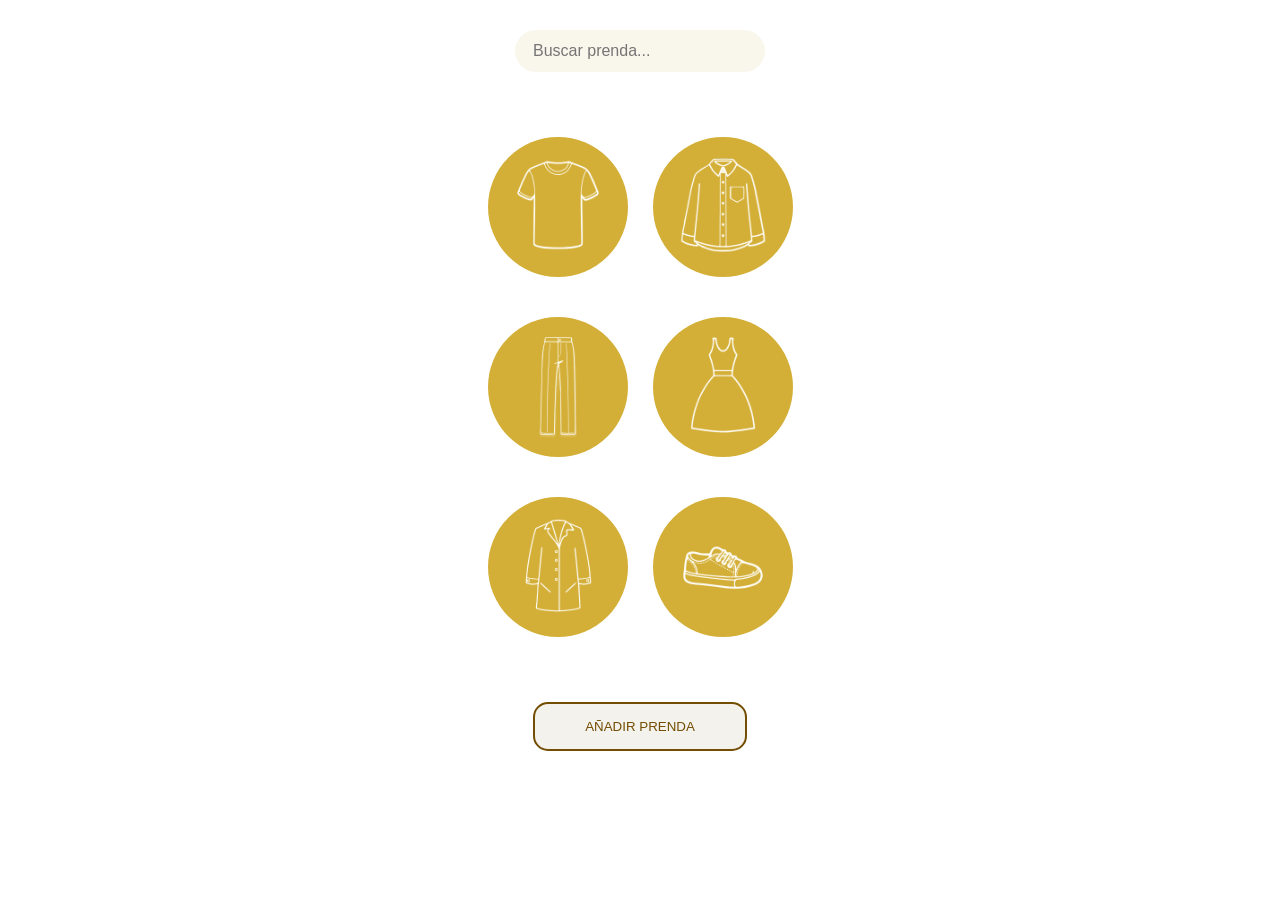
<file: index.html>
<!DOCTYPE html>
<html>
<head>
    <link href="https://fonts.googleapis.com/css2?family=Poppins:wght@400;500;600&display=swap" rel="stylesheet">
    <meta name="viewport" content="width=device-width, initial-scale=1.0">
    <title>Mi Armario</title>
    <link rel="stylesheet" href="estilos.css">
    <link rel="manifest" href="manifest.json">
</head>

<body>
    <div class="buscador">
        <input type="text" id="busqueda" placeholder="Buscar prenda...">
    </div>
    
    <div id="resultados-busqueda"></div>

    <div class="categorias">

    <div class="categoria">
        <a href="prendas.html?categoria=camiseta">
            <img src="imagenes/camisetas copia.png" alt="Camisetas">
        </a>
    </div>

    <div class="categoria">
        <a href="prendas.html?categoria=camisa">
            <img src="imagenes/camisas copia.png" alt="Camisas">
        </a>
    </div>

    <div class="categoria">
        <a href="prendas.html?categoria=pantalon">
            <img src="imagenes/pantalones copia.png" alt="Pantalones">
        </a>
    </div>

    <div class="categoria">
        <a href="prendas.html?categoria=vestido">
            <img src="imagenes/vestidos copia.png" alt="Vestidos">
        </a>
    </div>

    <div class="categoria">
        <a href="prendas.html?categoria=chaqueta">
            <img src="imagenes/chaquetas copia.png" alt="Chaquetas">
        </a>
    </div>
    
    <div class="categoria">
        <a href="prendas.html?categoria=zapato">
            <img src="imagenes/zapatos copia.png" alt="Zapatos">
        </a>
    </div>

  </div>

    <a href="anadir-prenda.html" class="enlace-anadir">
        <button id="boton-anadir">AÑADIR PRENDA</button>
    </a>
    <script src="script.js"></script>

</body>
</html>
</file>
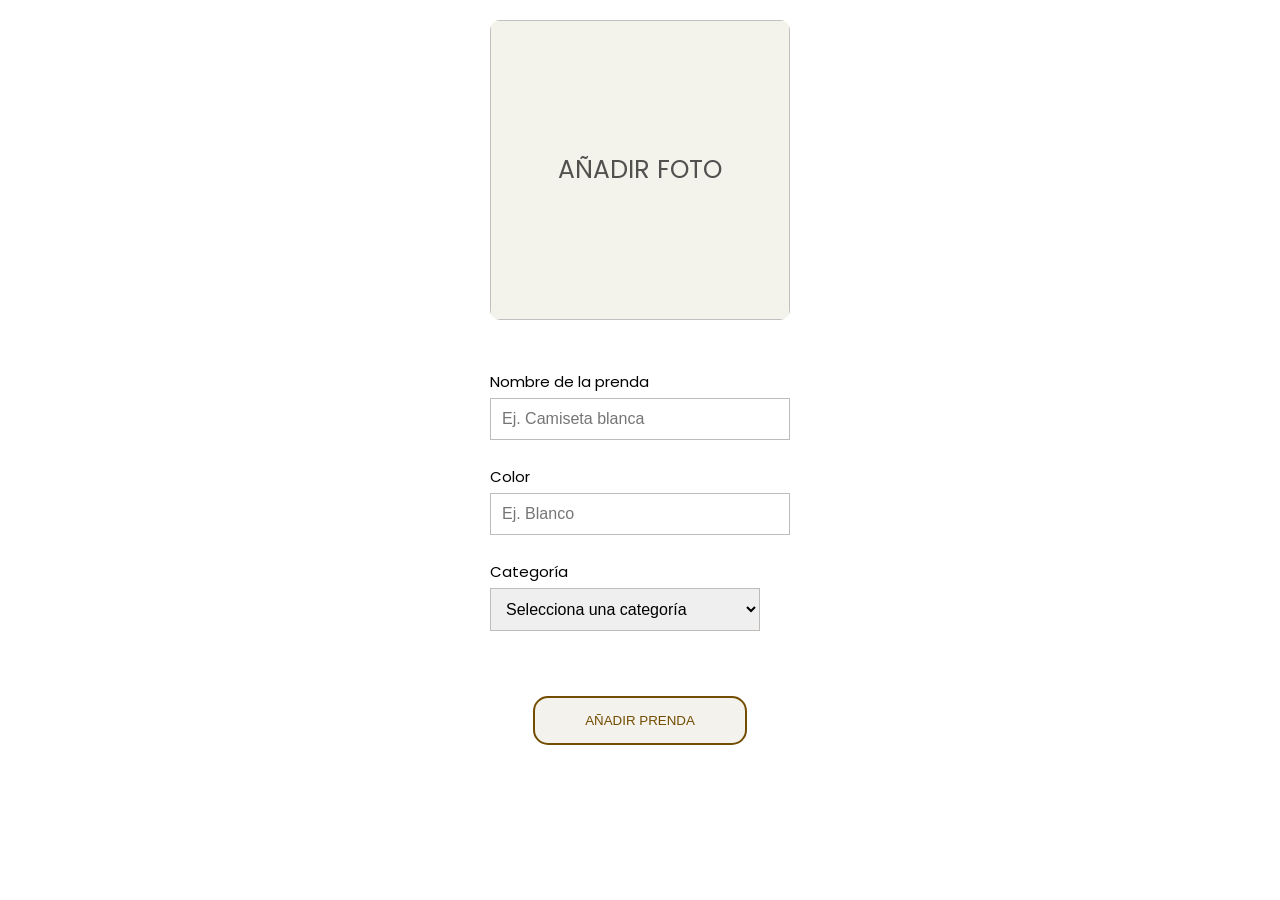
<file: anadir-prenda.html>
<!DOCTYPE html>
<html>
<head>
    <meta name="viewport" content="width=device-width, initial-scale=1.0">
    <link href="https://fonts.googleapis.com/css2?family=Poppins:wght@400;500;600&display=swap" rel="stylesheet">
    <title>Añadir prenda</title>
    <link rel="stylesheet" href="estilos.css">
</head>


<body class="pantalla-anadir">
<div class="foto-prenda">
    <div class="ventana-foto">
        <img id="imagen-previa">
    </div>

    <label for="foto">AÑADIR FOTO</label>
    <input type="file" id="foto">
    
</div>


<div class="campo">
    <label for="nombre">Nombre de la prenda</label>
    <input type="text" id="nombre" placeholder="Ej. Camiseta blanca">
</div>
<div class="campo">
    <label for="color">Color</label>
    <input type="text" id="color" placeholder="Ej. Blanco">
</div>

<div class="campo">
    <label for="categoria">Categoría</label>
    <select id="categoria">
    <option value="">Selecciona una categoría</option>
    <option value="camiseta">Camisetas</option>
    <option value="camisa">Camisas</option>
    <option value="pantalon">Pantalones</option>
    <option value="vestido">Vestidos</option>
    <option value="chaqueta">Chaquetas</option>
    <option value="zapato">Zapatos</option>
    </select>
</div>

<button>AÑADIR PRENDA</button>
<div id="lista-prendas"></div>


<script src="script.js"></script>
</body>
</html>
</file>
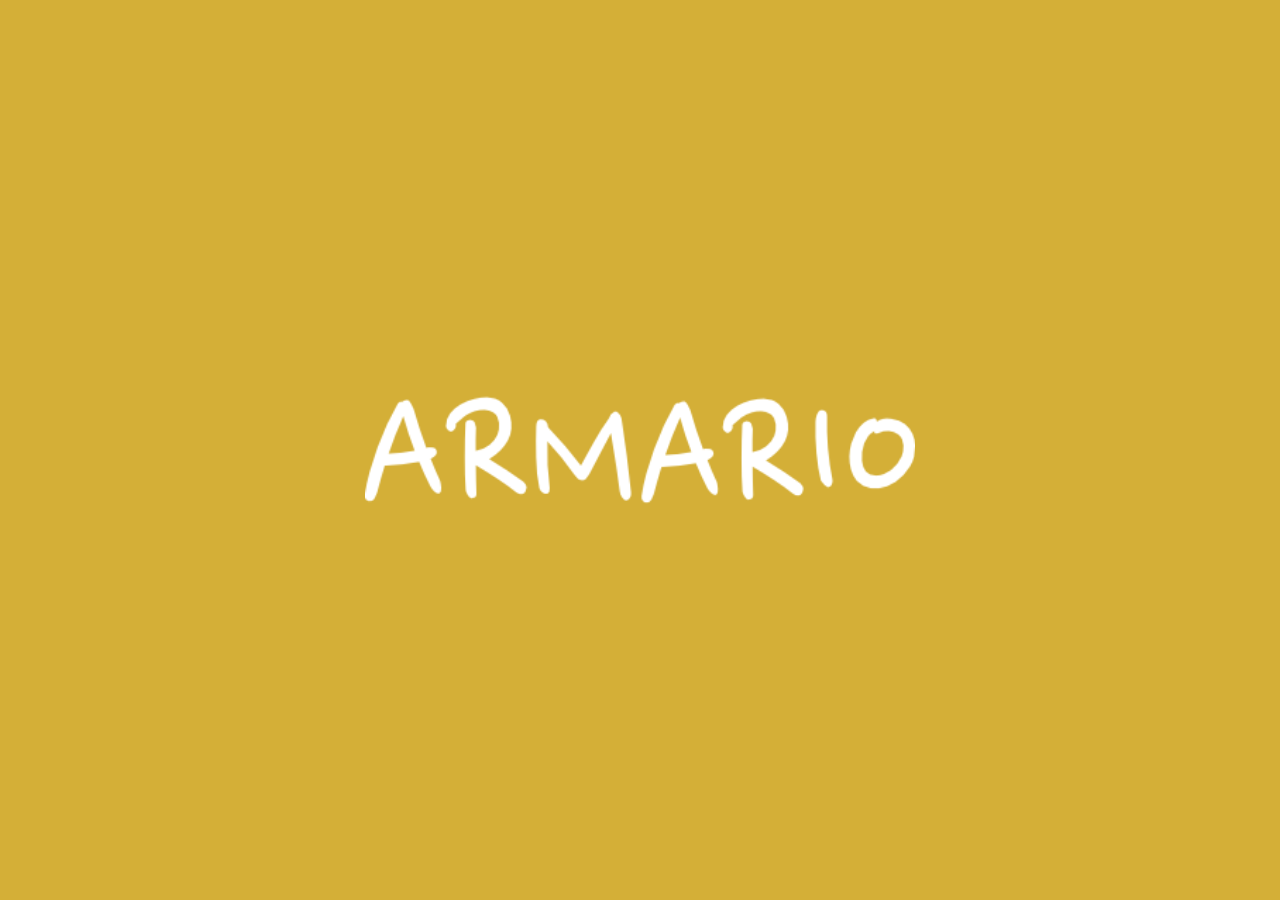
<file: inicio.html>
<!DOCTYPE html>
<html>

<head>
    <title>Armario</title>
    <meta name="viewport" content="width=device-width, initial-scale=1.0">
    <link rel="stylesheet" href="estilos.css">
</head>

<body>

    <a href="index.html" class="pantalla-inicio">
        <img src="imagenes/Armario.png" alt="Armario">
    </a>

</body>

</html>
</file>
<file: estilos.css>
body {
    background-color: rgb(255 255 255);
    margin: 0;
    overflow-x: hidden;
}
.prenda {
    background-color: transparent;
    padding: 10px;
    text-align: center;
    display: flex;
    flex-direction: column;
     align-items: center;
}
.zona-foto {
    background-color: rgb(235 235 235);
    width: 400px;
    height: 400px;
    border-radius: 10px;
    overflow: hidden;
    position: relative;
    margin: 0px 0px 10px;
}

#lista-prendas {
    display: grid;
    grid-template-columns: repeat(2, 460px);
    gap: 0;
    justify-content: center;
}

#resultados-busqueda {
    display: grid;
    grid-template-columns: repeat(2, 150px);
    gap: 20px;
    justify-content: center;
}

.resultado-busqueda {

    width: 150px;

    height: 190px;

    text-align: center;

    position: relative;
    
}

.resultado-busqueda p {
    position: absolute;
    left: 0;
    width: 150px;
    margin: 0;
}

.resultado-busqueda p:first-of-type {
    top: 150px;
}

.resultado-busqueda p:last-of-type {
    top: 170px;
}

.resultado-busqueda img {
    width: 150px;
    height: 150px;
    object-fit: contain;
    transform-origin: center center;
}

.marco-resultado {
    width: 150px;
    height: 150px;
    overflow: hidden;
}

.foto-resultado {
    width: 400px;
    height: 400px;
    background-color: rgb(235 235 235);
    border-radius: 10px;
    overflow: hidden;
    position: relative;
    transform: scale(0.375);
    transform-origin: top left;
}

.foto-resultado img {
    width: 100%;
    height: 100%;
    object-fit: contain;
    border-radius: 10px;
    position: absolute;
    top: 0;
    left: 0;
}
          
.armario {
    display: flex;
    gap: 20px;
}
.prenda img {
    width: 100%;
    height: 100%;
    object-fit: contain;
    border-radius: 10px;
    position: absolute;
    top: 0;
    left: 0;
}

.prenda p {
    margin: 0px 0px;
}
.nombre-prenda {
    font-family: 'Lato', sans-serif;
    font-size: 20px;
    font-weight: 500;
    color: #454444;
}
.color-prenda {
    font-family: 'Poppins', sans-serif;
    font-size: 20px;
    margin-top: 2px;
}
.categorias {
    display: grid;
    grid-template-columns: 140px 140px;
    gap: 40px 25px;
    justify-content: center;
    margin-top: 45px;
}
.categoria {
    background-color: #D4AF37;
    height: 140px;
    width: 140px;
    text-align: center;
    border-radius: 50%;
    display: flex;
    align-items: center;
    justify-content: center;
}
.categoria img {
    width: 80%;
    height: 80%;
    object-fit: contain;
}
.foto-prenda {
    margin: 20px auto 50px;
    width: 300px;
    height: 300px;
    background-color: rgb(243 243 235);
    border-radius: 10px;
    display: flex;
    align-items: center;
    justify-content: center;
    cursor: pointer;
    overflow: hidden;
    position: relative;
}
.ventana-foto {
    position: absolute;
    inset: 0;
    overflow: hidden;
}

#imagen-previa {
    position: absolute;
    width: 100%;
    height: 100%;
    object-fit: contain;
    cursor: grab;
    touch-action: none;
}
.campo {
    margin: 25px auto;
    width: 300px;
}
.campo label {
    display: block;
    margin-bottom: 5px;
    font-family: 'Poppins', sans-serif;
    font-size: 15px;
}
.campo input {
    width: 100%;
    padding: 11px;
    box-sizing: border-box;
    font-size: 16px;
    border: 1px solid rgb(190, 187, 184);
}
button {
    display: block;
    margin: 65px auto 20px;
    background-color: rgb(244 242 237);
    color:rgb(115 77 2);
    border: 2px solid rgb(115 77 2);
    padding: 15px 50px;
    border-radius: 15px;
}
.prenda button {
    display: inline-block;
    margin: 20px 0px;
    padding: 6px 10px;
    border-radius: 8px;
    font-size: 30px;
}
.botones-prenda {
    margin-top: auto;
    display: flex;
    justify-content: center;
    gap: 50px;
}
.pantalla-inicio {
    display: flex;
    width: 100vw;
    height: 100vh;
    align-items: center;
    justify-content: center;
    text-decoration: none;
    background-color: #D4AF37;
}
.pantalla-inicio img {
    width: 70%;
    max-width: 550px;
    height: auto;
    display: block;
}
.buscador {
    text-align: center;
    margin:  30px 20px 20px;
}

.buscador input {
    width: 250px;
    padding: 12px 18px;
    border-radius: 25px;
    border: none;
    font-size: 16px;
    box-sizing: border-box;
    background-color:rgb(249 246 236);
}
.enlace-anadir {
    text-decoration: none;
}
.foto-prenda input {
    display: none;
}
.campo select {
    width: 270px;
    padding: 11px;
    box-sizing: border-box;
    font-size: 16px;
    border: 1px solid rgb(190, 187, 184);
}
.foto-prenda label {
    font-family: 'Poppins', sans-serif;
    font-size: 25px;
    color: rgb(83 80 80);
}
.ventana-imagen {
    position: fixed;
    top: 0;
    left: 0;
    width: 100%;
    height: 100%;
    background-color: rgba(0, 0, 0, 0.85);
    display: flex;
    justify-content: center;
    align-items: center;
    z-index: 1000;
}

.ventana-imagen img {
    max-width: none;
    max-height: none;
    width: auto;
    height: 95vh;
    object-fit: contain;
    animation: aparecerFoto 0.3s ease;
}

@keyframes aparecerFoto {
    from {
        opacity: 0;
        transform: scale(0.95);
    }

    to {
        opacity: 1;
        transform: scale(1);
    }
}

#zoom {
    display: block;
    width: 250px;
    margin: 10px auto 30px;
}
#titulo-categoria {
    text-align: center;
    margin: 50px 0 50px;
    font-family: 'Lato', sans-serif;
    font-size: 50px;
    font-weight: 600;
    color: rgb(119 118 116);
    letter-spacing: 4px;
}
</file>
